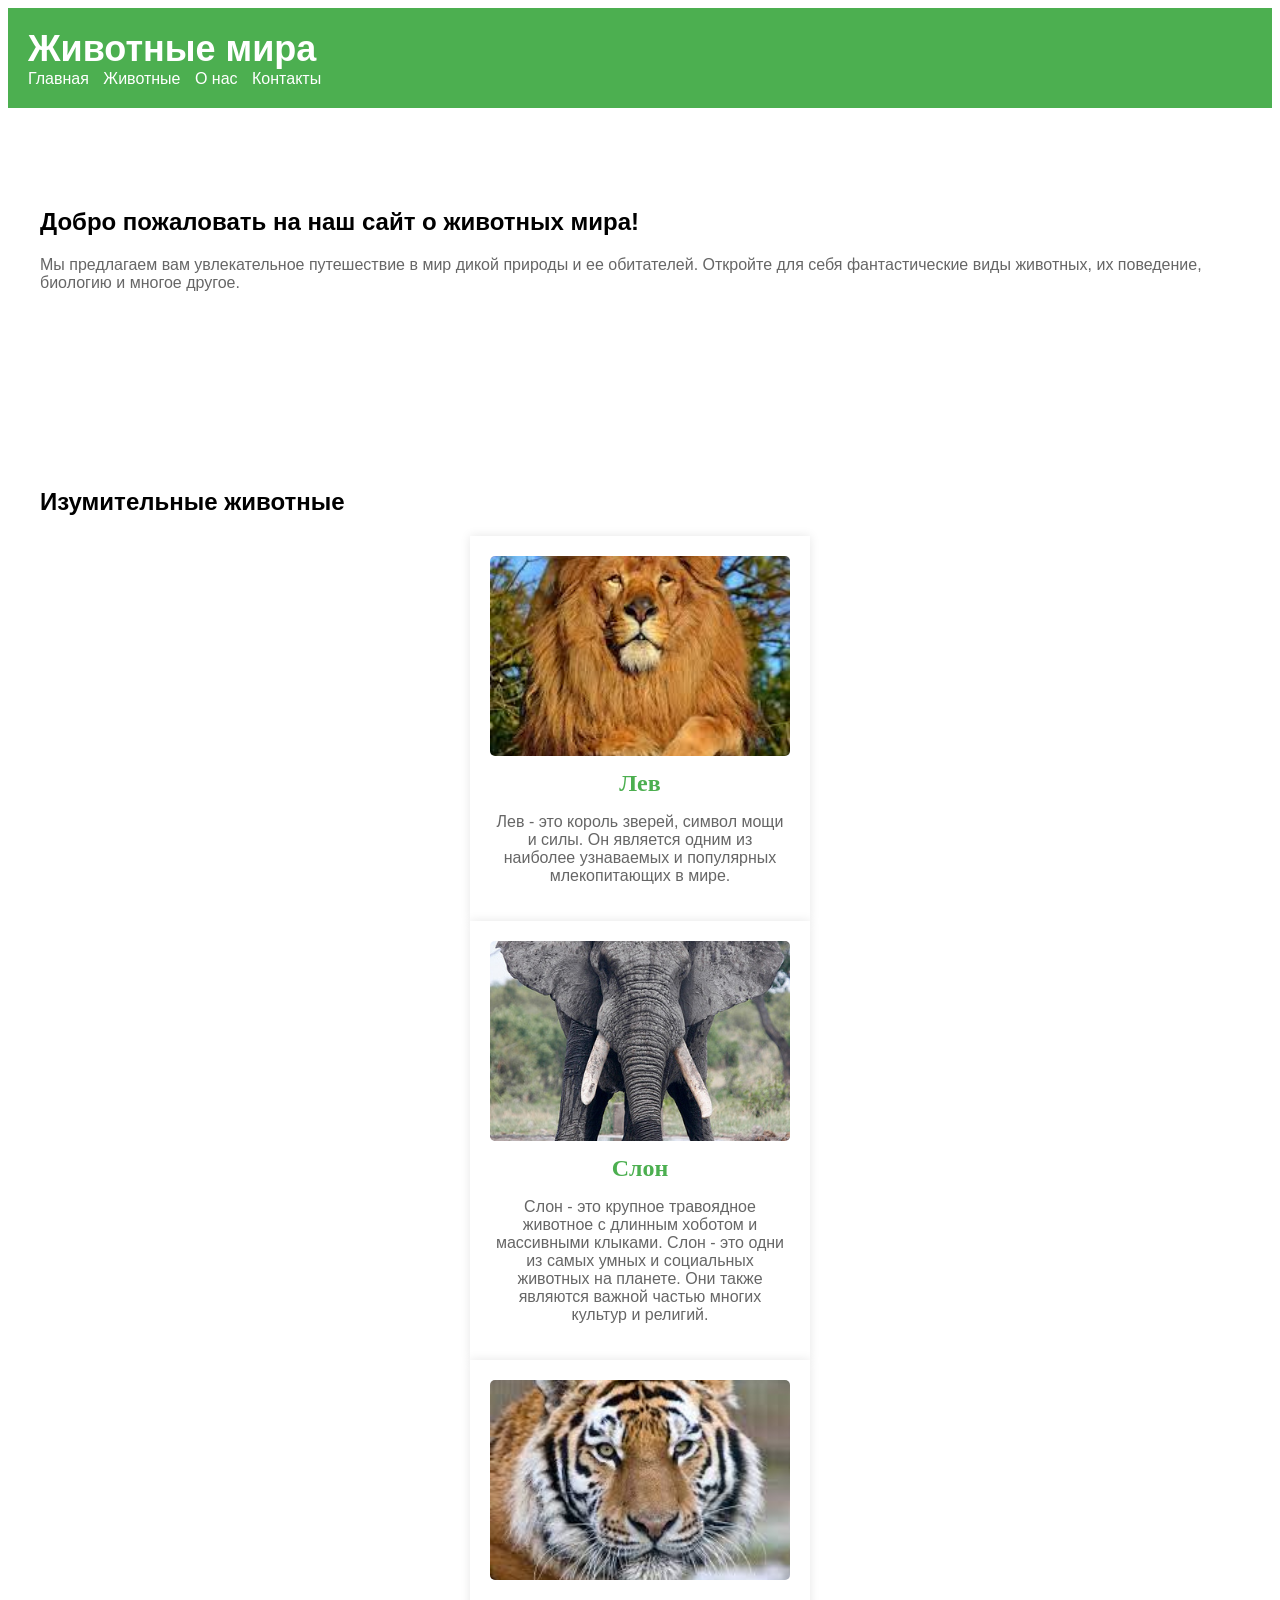
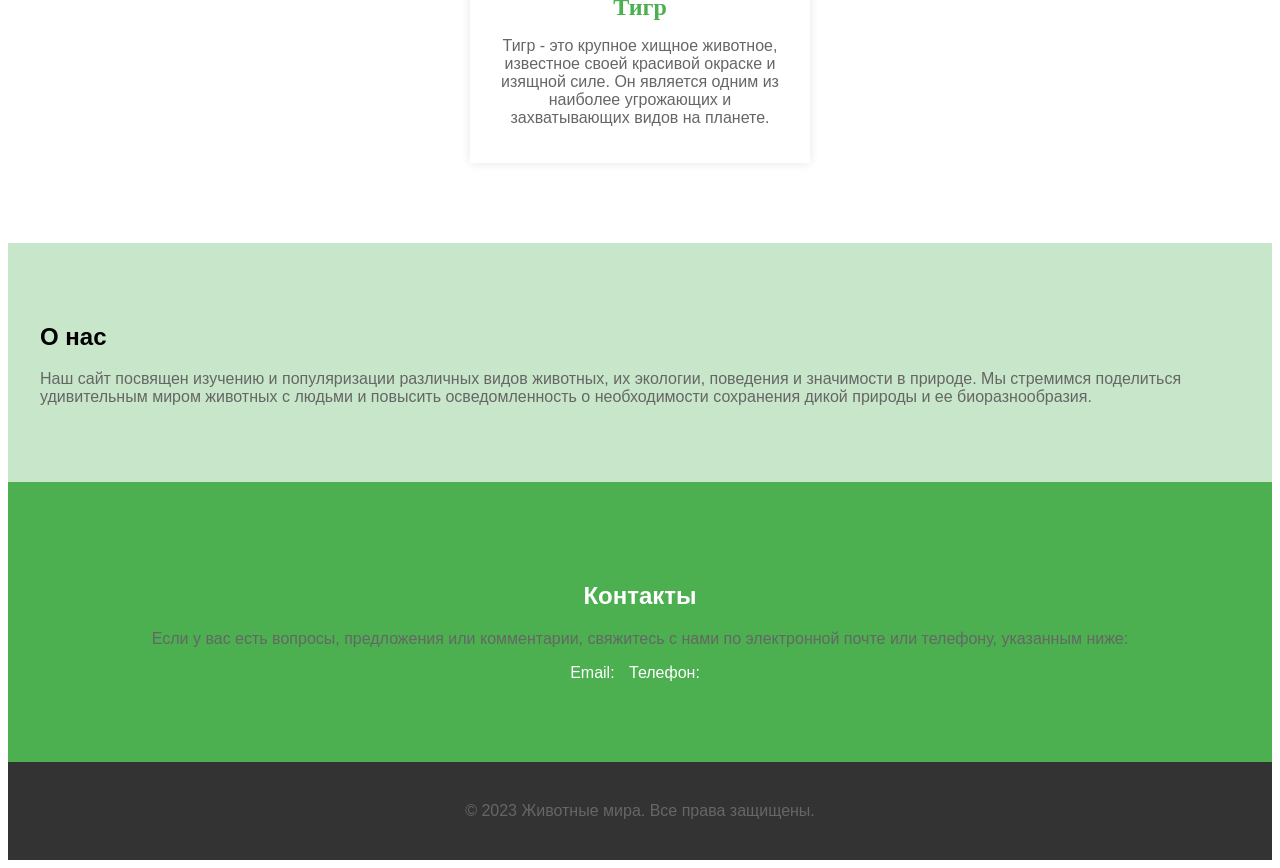
<file: index.html>
<!DOCTYPE html>
<html>
<head>
    <title>Животные мира</title>
    <link rel="stylesheet" type="text/css" href="style.css">
</head>
<body>
    <header>
        <h1>Животные мира</h1>
        <nav>
            <ul>
                <li><a href="#home">Главная</a></li>
                <li><a href="#animals">Животные</a></li>
                <li><a href="#about">О нас</a></li>
                <li><a href="#contact">Контакты</a></li>
            </ul>
        </nav>
    </header>
    <section id="home">
        <div class="container">
            <h2>Добро пожаловать на наш сайт о животных мира!</h2>
            <p>Мы предлагаем вам увлекательное путешествие в мир дикой природы и ее обитателей. Откройте для себя фантастические виды животных, их поведение, биологию и многое другое.</p>
        </div>
    </section>
    <section id="animals">
        <div class="container">
            <h2>Изумительные животные</h2>
            <div class="animal-card">
                <img src="lion.jpg" alt="Лев" class="animal-image">
                <h3>Лев</h3>
                <p>Лев - это король зверей, символ мощи и силы. Он является одним из наиболее узнаваемых и популярных млекопитающих в мире.</p>
            </div>
            <div class="animal-card">
                <img src="elephant.jpg" alt="Слон" class="animal-image">
                <h3>Слон</h3>
                <p>Слон - это крупное травоядное животное с длинным хоботом и массивными клыками. Слон - это одни из самых умных и социальных животных на планете. Они также являются важной частью многих культур и религий.</p>
</div>
<div class="animal-card">
<img src="tiger.jpg" alt="Тигр" class="animal-image">
<h3>Тигр</h3>
<p>Тигр - это крупное хищное животное, известное своей красивой окраске и изящной силе. Он является одним из наиболее угрожающих и захватывающих видов на планете.</p>
</div>
</div>
</section>
<section id="about" class="green-bg">
<div class="container">
<h2>О нас</h2>
<p>Наш сайт посвящен изучению и популяризации различных видов животных, их экологии, поведения и значимости в природе. Мы стремимся поделиться удивительным миром животных с людьми и повысить осведомленность о необходимости сохранения дикой природы и ее биоразнообразия.</p>
</div>
</section>
<section id="contact">
<div class="container">
<h2>Контакты</h2>
<p>Если у вас есть вопросы, предложения или комментарии, свяжитесь с нами по электронной почте или телефону, указанным ниже:</p>
<ul>
<li>Email:</li>
<li>Телефон:</li>
</ul>
</div>
</section>
<footer>
<div class="container">
<p>© 2023 Животные мира. Все права защищены.</p>
</div>
</footer>

</body>
</html>
</file>
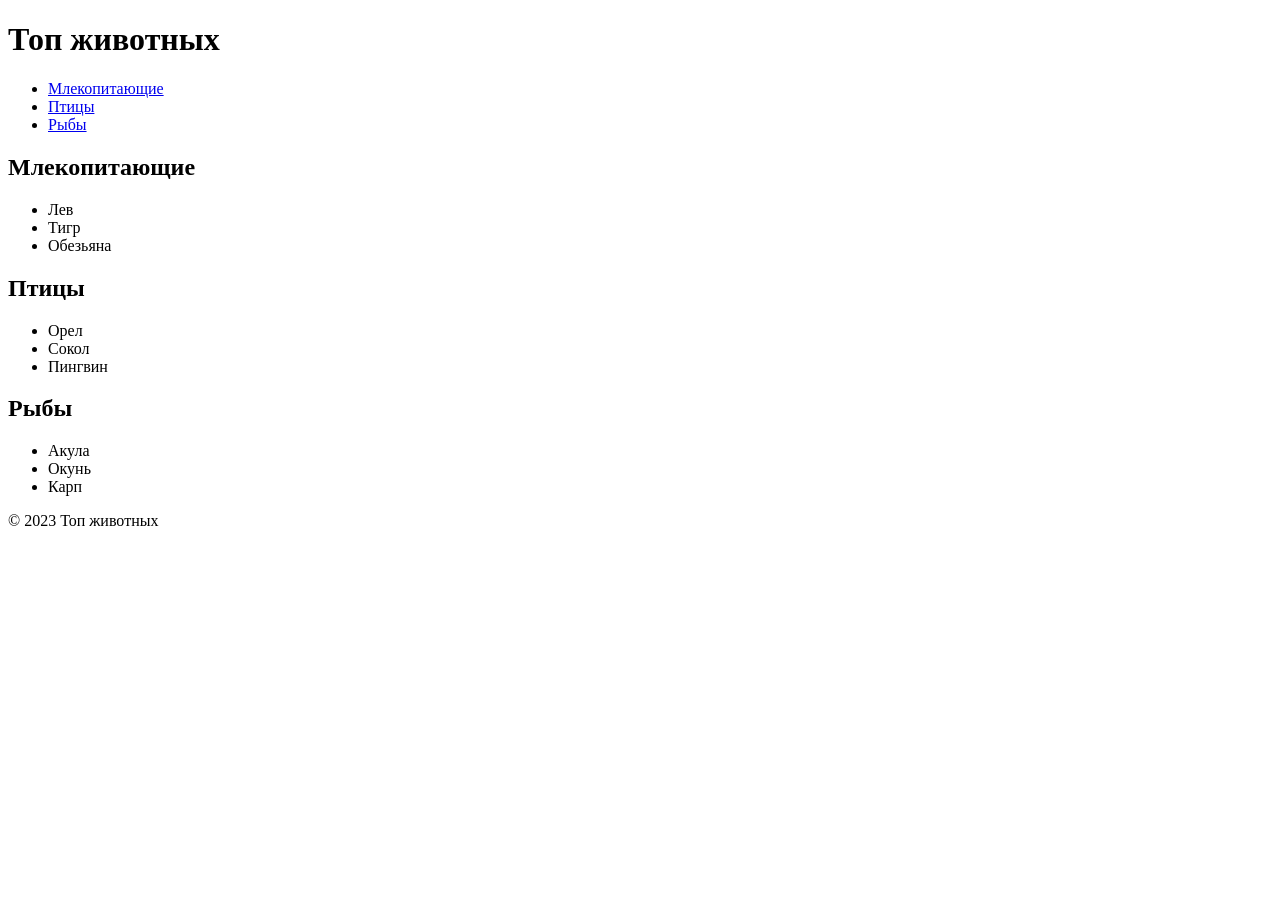
<file: !ре.html>
<!DOCTYPE html>
<html>
<head>
	<title>Топ животных</title>
</head>
<body>
	<header>
		<h1>Топ животных</h1>
		<nav>
			<ul>
				<li><a href="#mammals">Млекопитающие</a></li>
				<li><a href="#birds">Птицы</a></li>
				<li><a href="#fish">Рыбы</a></li>
			</ul>
		</nav>
	</header>
	<main>
		<section id="mammals">
			<h2>Млекопитающие</h2>
			<ul>
				<li>Лев</li>
				<li>Тигр</li>
				<li>Обезьяна</li>
			</ul>
		</section>
		<section id="birds">
			<h2>Птицы</h2>
			<ul>
				<li>Орел</li>
				<li>Сокол</li>
				<li>Пингвин</li>
			</ul>
		</section>
		<section id="fish">
			<h2>Рыбы</h2>
			<ul>
				<li>Акула</li>
				<li>Окунь</li>
				<li>Карп</li>
			</ul>
		</section>
	</main>
	<footer>
		<p>&copy; 2023 Топ животных</p>
	</footer>
</body>
</html>
</file>
<file: style.css>
body {
    font-family: "", sans-serif; /* Замените на желаемый шрифт */
}

h3 {
    font-family: "Georgia", serif; /* Замените на желаемый шрифт */
}

p {
    font-family: "Verdana", sans-serif; /* Замените на желаемый шрифт */
}


.container {
    max-width: 1200px;
    margin: 0 auto;
    padding: 20px;
}

header {
    background-color: #4CAF50;
    color: #fff;
    padding: 20px;
}

h1 {
    font-size: 36px;
    margin: 0;
}

nav ul {
    list-style-type: none;
    margin: 0;
    padding: 0;
}

nav ul li {
    display: inline;
    margin-right: 10px;
}

nav ul li a {
    color: #fff;
    text-decoration: none;
}

section {
    padding: 60px 0;
}

.green-bg {
    background-color: #C8E6C9;
}

.animal-card {
width: 100%;
max-width: 300px;
margin: 0 auto;
text-align: center;
padding: 20px;
background-color: #fff;
box-shadow: 0px 0px 10px rgba(0, 0, 0, 0.1);
}

.animal-image {
width: 100%;
max-height: 200px;
object-fit: cover;
border-radius: 5px;
margin-bottom: 10px;
}

h3 {
font-size: 24px;
margin: 0;
color: #4CAF50;
}

p {
font-size: 16px;
color: #666;
}

#about {
padding-top: 40px;
padding-bottom: 40px;
}

#contact {
background-color: #4CAF50;
color: #fff;
padding: 60px 0;
text-align: center;
}

ul {
list-style-type: none;
margin: 0;
padding: 0;
}

ul li {
display: inline;
margin-right: 10px;
}

ul li a {
color: #fff;
text-decoration: none;
}

footer {
background-color: #333;
color: #fff;
text-align: center;
padding: 20px;
}

footer p {
margin: 0;
}
</file>
